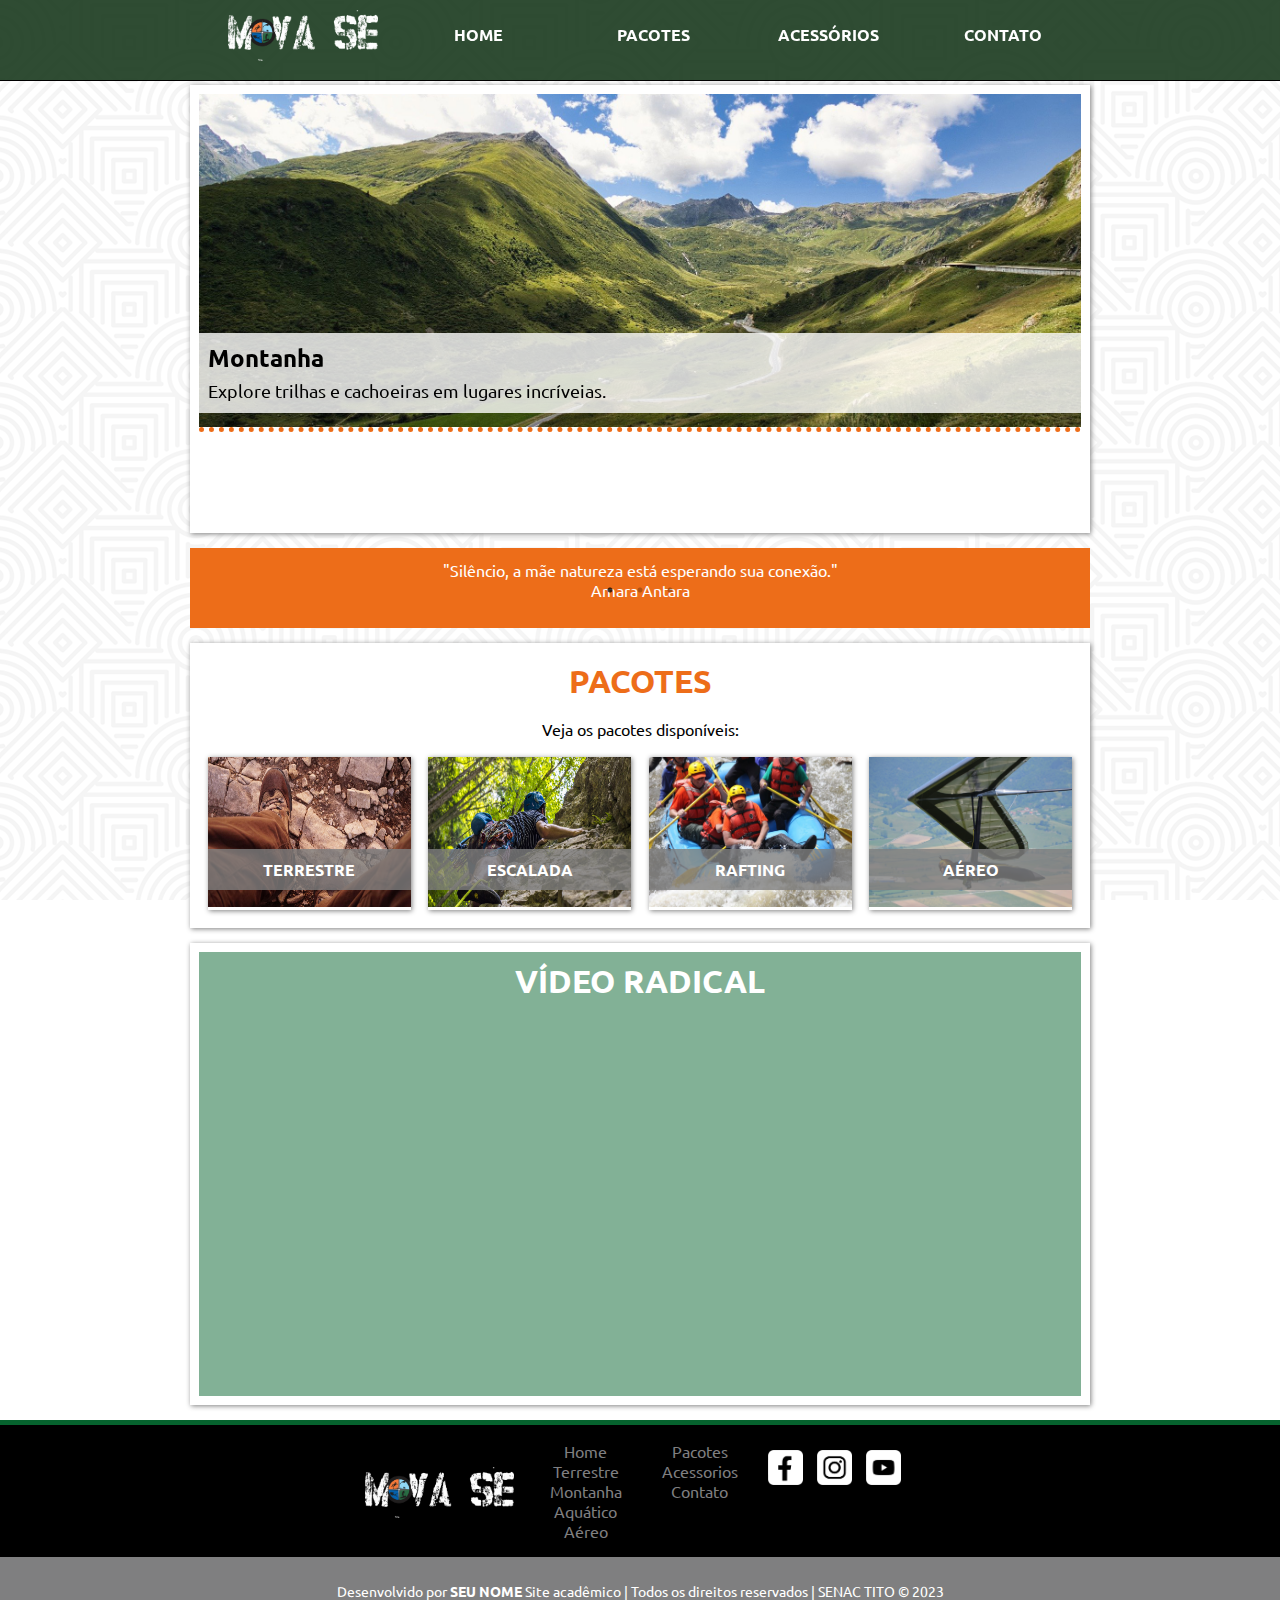
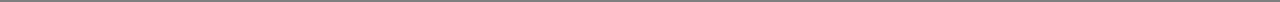
<file: index.html>
<!DOCTYPE html>
<html lang="pt-br">

<head>
    <meta charset="UTF-8">
    <meta http-equiv="X-UA-Compatible" content="IE=edge">
    <meta name="viewport" content="width=device-width, initial-scale=1.0">
    <title>Mova- se [Página principal]</title>
    <meta name="description" content="O mova-se é um site educacional, 
    com a proposta de fazer reservas e pacotes de viagens 
    com esportes radicais.">

<!--CSS do Plugin Slick-->
<link rel="stylesheet" href="slick/slick.css">
<link rel="stylesheet" href="slick/slick-theme.css">


    <!--Buscando o css externo-->
    <link rel="stylesheet" href="css/estilo.css">

    <link rel="preconnect" href="https://fonts.googleapis.com">
    <link rel="preconnect" href="https://fonts.gstatic.com" crossorigin>
    <link href="https://fonts.googleapis.com/css2?family=Ubuntu:wght@300&display=swap" rel="stylesheet">

</head>

<body>
    <header id="topo">
        <div>
            <h1>
                <a href="index.html"><img src="imagem/logo.png" alt="Logotipo"></a>
            </h1>
            <nav>
                <a href="index.html" tabindex="1">Home</a>
                <!--tabindex é utilizado para a acessibilidade-->
                <a href="pacotes.html" tabindex="2">Pacotes</a>
                <a href="acessorios.html" tabindex="3">Acessórios</a>
                <a href="contato.html" tabindex="4">Contato</a>
            </nav>
        </div>
    </header>


    <main id="conteudo">
        <article class="cont-home">
            <div class="destaque" id="destaque">
                <div class="cont-destaque">
                    <img src="imagem/montanha.jpg" alt="Imagem: Vale com montanhas">
                    <div class="text-destaque">
                        <h2>Montanha</h2>
                        <p>Explore trilhas e cachoeiras em lugares incríveias.</p>
                    </div>
                </div>
                <div>
                    <img src="imagem/arvores.jpg" alt="Imagem: Bosque de árvores">
                    <div class="text-destaque">
                        <h2>Terrestre</h2>
                        <p>Explore trilhas e cachoeiras em lugares incríveias.</p>
                    </div>
                </div>
                <div>
                    <img src="imagem/paisagem.jpg" alt="Imagem: Vale com montanhas e rios">
                    <div class="text-destaque">
                        <h2>Aquático</h2>
                        <p>Explore rios e cachoeiras.</p>
                    </div>
                </div>
            </div>
        </article>

        <aside id="frase">
            <p>
                "Silêncio, a mãe natureza está esperando sua conexão."<br>Amara Antara
            </p>
        </aside>

        <article class="card">
            <h2 class="titulo">Pacotes</h2>
            <p>Veja os pacotes disponíveis:</p>
            <div class="card-conteudo">
                <figure>
                    <img src="imagem/capa-terrestre.jpg" alt="Terrestre">
                    <figcaption>terrestre</figcaption>
                </figure>
                <figure>
                    <img src="imagem/escalada.jpg" alt="Escalada">
                    <figcaption>escalada</figcaption>
                </figure>
                <figure>
                    <img src="imagem/rafting.jpg" alt="rafting">
                    <figcaption>rafting</figcaption>
                </figure>
                <figure>
                    <img src="imagem/asa-delta.jpg" alt="aéreo">
                    <figcaption>aéreo</figcaption>
                </figure>
            </div>
        </article>

        <article>
            <div id="video">
                <h2 class="titulo" id="titulo-video">Vídeo Radical</h2>
                <iframe width="100%" height="350" src="https://www.youtube.com/embed/LPO5BZnzuIs" title="YouTube video player" frameborder="0" allow="accelerometer; autoplay; clipboard-write; encrypted-media; gyroscope; picture-in-picture; web-share" allowfullscreen></iframe>
            </div>
        </article>
    </main>
    <footer class="rodape">
        <div class="rodape-conteudo">
            <div id="logo-rodape">
                <a href="index.html"><img src="imagem/logo.png" alt="Logotipo"></a>
            </div>
            <div class="menu-rodape">
                <ul>
                    <li><a href="index.html">Home</a></li>
                    <li><a href="#">Terrestre</a></li>
                    <li><a href="#">Montanha</a></li>
                    <li><a href="#">Aquático</a></li>
                    <li><a href="#">Aéreo</a></li>
                </ul>
            </div>
            <div class="menu-rodape">
                <ul>
                    <li><a href="pacotes.html">Pacotes</a></li>
                    <li><a href="acessorios.html">Acessorios</a></li>
                    <li><a href="contato.html">Contato</a></li>
                </ul>
            </div>
            <div class="redes">
                <aside>
                    <img src="imagem/facebook.png" alt="Logo do Facebook">
                    <img src="imagem/insta.png" alt="Logo do Instagram">
                    <img src="imagem/youtube.png" alt="Logo do Youtube">
                </aside>
            </div>
        </div>
        <div class="assinatura">
            <p>Desenvolvido por <b>SEU NOME</b> Site acadêmico | 
                Todos os direitos reservados | 
                SENAC TITO &copy; 2023</p>

        </div>

    </footer>
    <script src="js/jquery-3.7.1.js"></script>
    <script src="slick/slick.min.js"></script>
    <script>
       $(document).ready(function(){
        $('#destaque').slick({
            autoplay: true,
            autoplaySpeed:4000,
            dots:true,
            arrows:false
        });
       });
    </script>

</body>

</html>
</file>
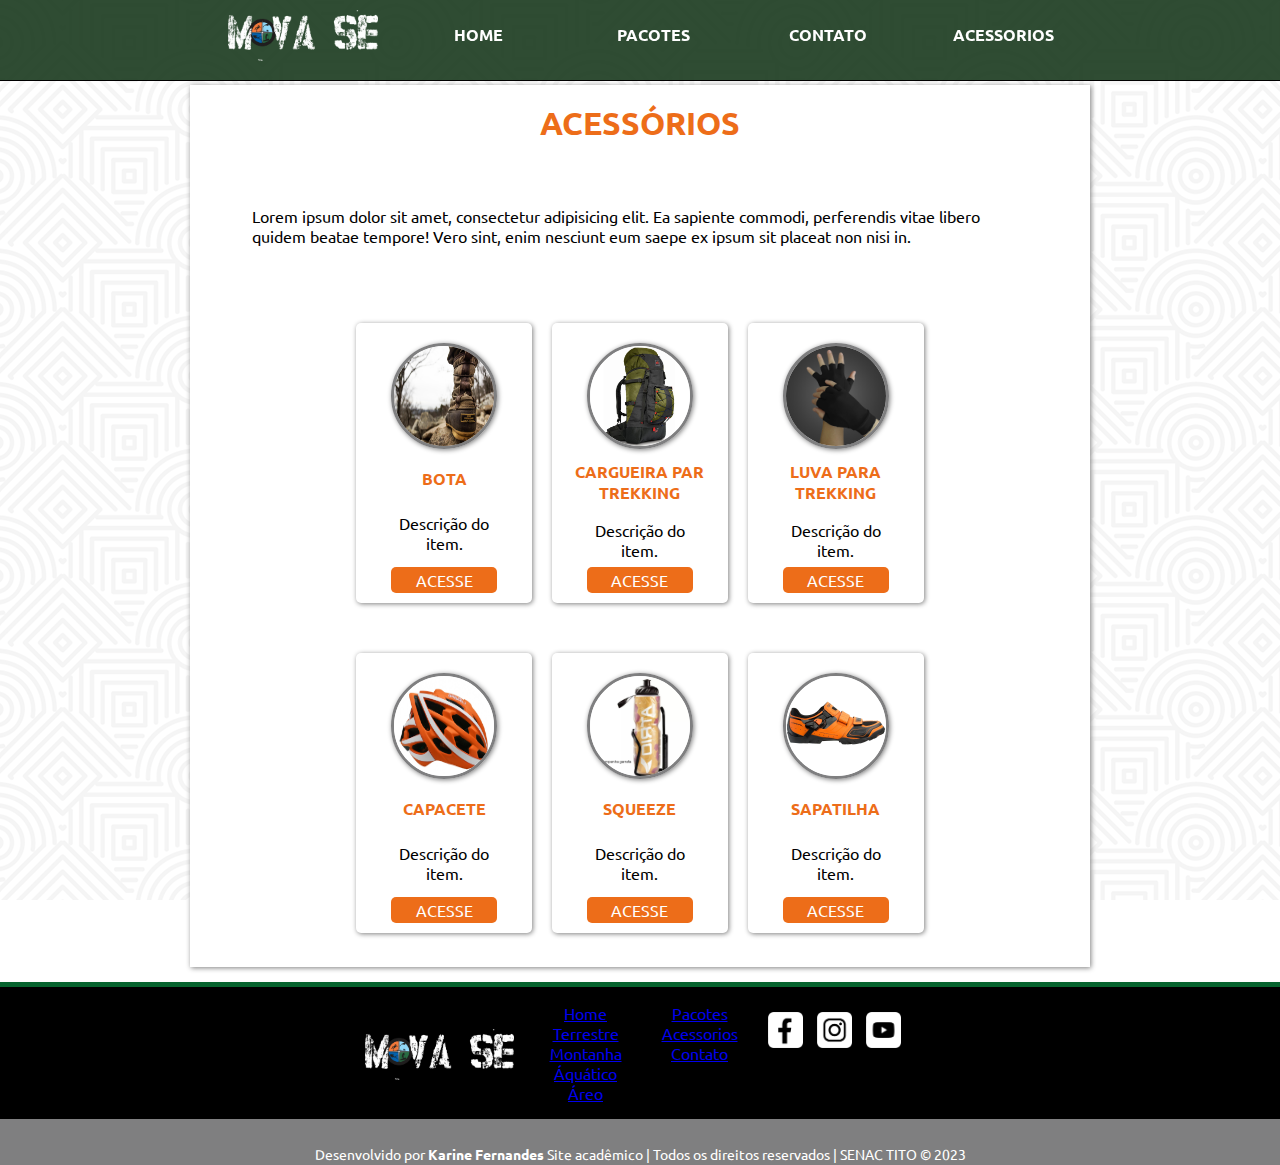
<file: acessorios.html>
<!DOCTYPE html>
<html lang="pt-br">

<head>
    <meta charset="UTF-8">
    <meta http-equiv="X-UA-Compatible" content="IE=edge">
    <meta name="viewport" content="width=device-width, initial-scale=1.0">
    <link rel="stylesheet" href="css/estilo.css">
    <title>Acessorios</title>
</head>

<body>
    <header id="topo">
        <div>
            <h1>
                <a href="index.html"><img src="imagem/logo.png" alt="logotipo"></a>
            </h1>
            <nav>
                <a href="index.html" tabindex="1">Home</a>
                <a href="pacotes.html" tabindex="3">Pacotes</a>
                <a href="contato.html" tabindex="2">Contato</a>
                <a href="acessorios.html" tabindex="4">Acessorios</a>
            </nav>
        </div>
    </header>

    <main id="conteudo">
        <div class="conteudo-info">
            <article>
                <h2 class="titulo">Acessórios</h2>
                <p>Lorem ipsum dolor sit amet, consectetur adipisicing elit. Ea sapiente commodi, perferendis vitae
                    libero quidem beatae tempore! Vero sint, enim nesciunt eum saepe ex ipsum sit placeat non nisi in.
                </p>
                <div class="acessorios">

                    <div class="produtos">
                        <div class="img-produto">
                            <img src="imagem/bota.jpg" alt="produto bota">
                        </div>
                        <h4>Bota</h4>
                        <p>Descrição do item.</p>
                        <div class="acesse">Acesse</div>
                    </div>

                    <div class="produtos">
                        <div class="img-produto">
                            <img src="imagem/mochila.jpg" alt="produto mochila">
                        </div>
                        <h4>Cargueira par trekking</h4>
                        <p>Descrição do item.</p>
                        <div class="acesse">Acesse</div>
                    </div>

                    <div class="produtos">
                        <div class="img-produto">
                            <img src="imagem/luvas.jpg" alt="produto luva">
                        </div>
                        <h4>Luva para trekking</h4>
                        <p>Descrição do item.</p>
                        <div class="acesse">Acesse</div>
                    </div>
                </div>


                <div class="acessorios">

                    <div class="produtos">
                        <div class="img-produto">
                            <img src="imagem/capacete.jpg" alt="produto capacete">
                        </div>
                        <h4>Capacete</h4>
                        <p>Descrição do item.</p>
                        <div class="acesse">Acesse</div>
                    </div>

                    <div class="produtos">
                        <div class="img-produto">
                            <img src="imagem/squeeze.jpg" alt="produto squeeze">
                        </div>
                        <h4>Squeeze</h4>
                        <p>Descrição do item.</p>
                        <div class="acesse">Acesse</div>
                    </div>

                    <div class="produtos">
                        <div class="img-produto">
                            <img src="imagem/sapatilha-escalada.jpg" alt="produto sapatila para escalada">
                        </div>
                        <h4>Sapatilha</h4>
                        <p>Descrição do item.</p>
                        <div class="acesse">Acesse</div>
                    </div>

                </div>

            </article>
        </div>

    </main>

    <footer class="rodape">
        <div class="rodape-conteudo">
            <div id="logo-rodape">
                <a href="index.html"><img src="imagem/logo.png" alt="Logotipo"></a>
            </div>
            <div class="menu_rodape">
                <ul>
                    <li><a href="index.html">Home</a></li>
                    <li><a href="#">Terrestre</a></li>
                    <li><a href="#">Montanha</a></li>
                    <li><a href="#">Áquático</a></li>
                    <li><a href="#">Áreo</a></li>
                </ul>
            </div>

            <div class="menu_rodape">
                <ul>
                    <li><a href="pacotes.html">Pacotes</a></li>
                    <li><a href="acessorios.html">Acessorios</a></li>
                    <li><a href="contato.html">Contato</a></li>
                </ul>
            </div>

            <div class="redes">
                <aside>
                    <img src="imagem/facebook.png" alt=" logo do Facebook">
                    <img src="imagem/insta.png" alt=" logo do Instagram">
                    <img src="imagem/youtube.png" alt=" logo do Youtube">
                </aside>
            </div>
        </div>

        <div class="assinatura">
            <p>Desenvolvido por <b>Karine Fernandes</b> Site acadêmico | Todos os direitos reservados | SENAC TITO
                &copy; 2023</p>
        </div>
    </footer>


</body>

</html>
</file>
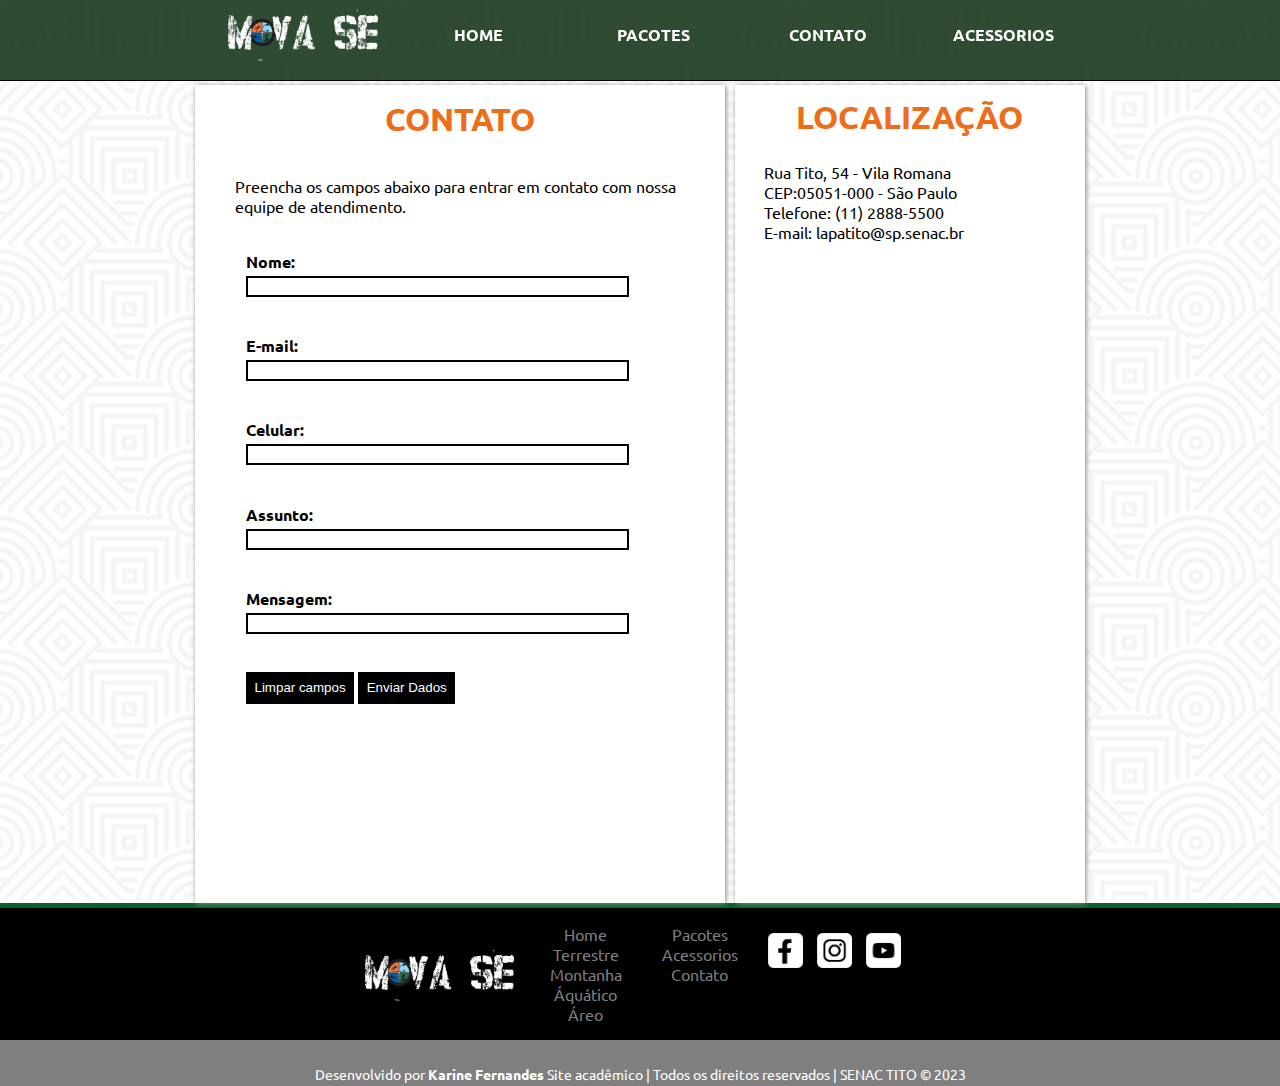
<file: contato.html>
<!DOCTYPE html>
<html lang="pt-br">
<head>
    <meta charset="UTF-8">
    <meta http-equiv="X-UA-Compatible" content="IE=edge">
    <meta name="viewport" content="width=device-width, initial-scale=1.0">
    <link rel="stylesheet" href="css/estilo.css">
    <title>Contato</title>
</head>
<body>
    <header id="topo">
        <div>
            <h1>
                <a href="index.html"><img src="imagem/logo.png" alt="logotipo"></a>
            </h1>
            <nav>
                <a href="index.html" tabindex="1">Home</a>
                <a href="pacotes.html" tabindex="3">Pacotes</a>
                <a href="contato.html" tabindex="2">Contato</a>
                <a href="acessorios.html" tabindex="4">Acessorios</a>
            </nav>
        </div>
    </header>

    <main id="conteudo">
        <div class="conteudo-info" id="conteudo-contato">
            <article class="cont-contato">
                <div class="formulario">
                    <h2 class="titulo">Contato</h2>
                    <p> Preencha os campos abaixo para entrar em contato com nossa equipe de atendimento.</p>
                    <form action="" id="form-contato" method="post">
                        <p>
                            <label for="nome">Nome:</label>
                            <input tabindex="5" required type="text" id="nome" name="nome">
                        </p>

                        <p>
                            <label for="email">E-mail:</label>
                            <input tabindex="6" required type="email" id="email" name="email">
                        </p>

                        <p>
                            <label for="telefone">Celular:</label>
                            <input tabindex="7" required type="tel" id="telefone" name="telefone">
                        </p>

                        <p>
                            <label for="assunto">Assunto:</label>
                            <input tabindex="8" required type="text" id="assunto" name="assunto">
                        </p>

                        <p>
                            <label for="mensagem">Mensagem:</label>
                            <input tabindex="9" id="mensagem" name="mensagem" cols="30" rows="6">
                        </p>

                        <p>
                            <button tabindex="10" id="limpar" type="reset" name="limpar">Limpar campos</button>
                            <button tabindex="11" id="Enviar" name="enviar">Enviar Dados</button>
                        </p>
                    </form>
                </div>
            </article>

            <article class="cont-contato" id="localizacao-end">
                <div class="localização">
                    <h2 class="titulo">Localização</h2>
                    <p>Rua Tito, 54 - Vila Romana<br> CEP:05051-000 - São Paulo<br>Telefone: (11) 2888-5500 <br>E-mail: lapatito@sp.senac.br</p>
                    <iframe src="https://www.google.com/maps/embed?pb=!1m18!1m12!1m3!1d3658.1227059826097!2d-46.694390323739825!3d-23.52808866037254!2m3!1f0!2f0!3f0!3m2!1i1024!2i768!4f13.1!3m3!1m2!1s0x94cef8775663b04f%3A0x923835e9005f8309!2sSenac%20Lapa%20Tito!5e0!3m2!1spt-BR!2sbr!4v1689619535400!5m2!1spt-BR!2sbr" width="400" height="350" style="border:0;" allowfullscreen="" loading="lazy" referrerpolicy="no-referrer-when-downgrade"></iframe>

                </div>

            </article>
        </div>
    </main>

    <footer class="rodape">
        <div class="rodape-conteudo">
            <div id="logo-rodape">
                <a href="index.html"><img src="imagem/logo.png" alt="Logotipo"></a>
            </div>
            <div class="menu-rodape">
                <ul>
                    <li><a href="index.html">Home</a></li>
                    <li><a href="#">Terrestre</a></li>
                    <li><a href="#">Montanha</a></li>
                    <li><a href="#">Áquático</a></li>
                    <li><a href="#">Áreo</a></li>
                </ul>
            </div>

            <div class="menu-rodape">
                <ul>
                    <li><a href="pacotes.html">Pacotes</a></li>
                    <li><a href="acessorios.html">Acessorios</a></li>
                    <li><a href="contato.html">Contato</a></li>
                </ul>
            </div>

            <div class="redes">
                <aside>
                    <img src="imagem/facebook.png" alt=" logo do Facebook">
                    <img src="imagem/insta.png" alt=" logo do Instagram">
                    <img src="imagem/youtube.png" alt=" logo do Youtube">
                </aside>
            </div>
        </div>

        <div class="assinatura">
            <p>Desenvolvido por <b>Karine Fernandes</b> Site acadêmico | Todos os direitos reservados | SENAC TITO &copy; 2023</p>
        </div>
    </footer>


</body>
</html>
</file>
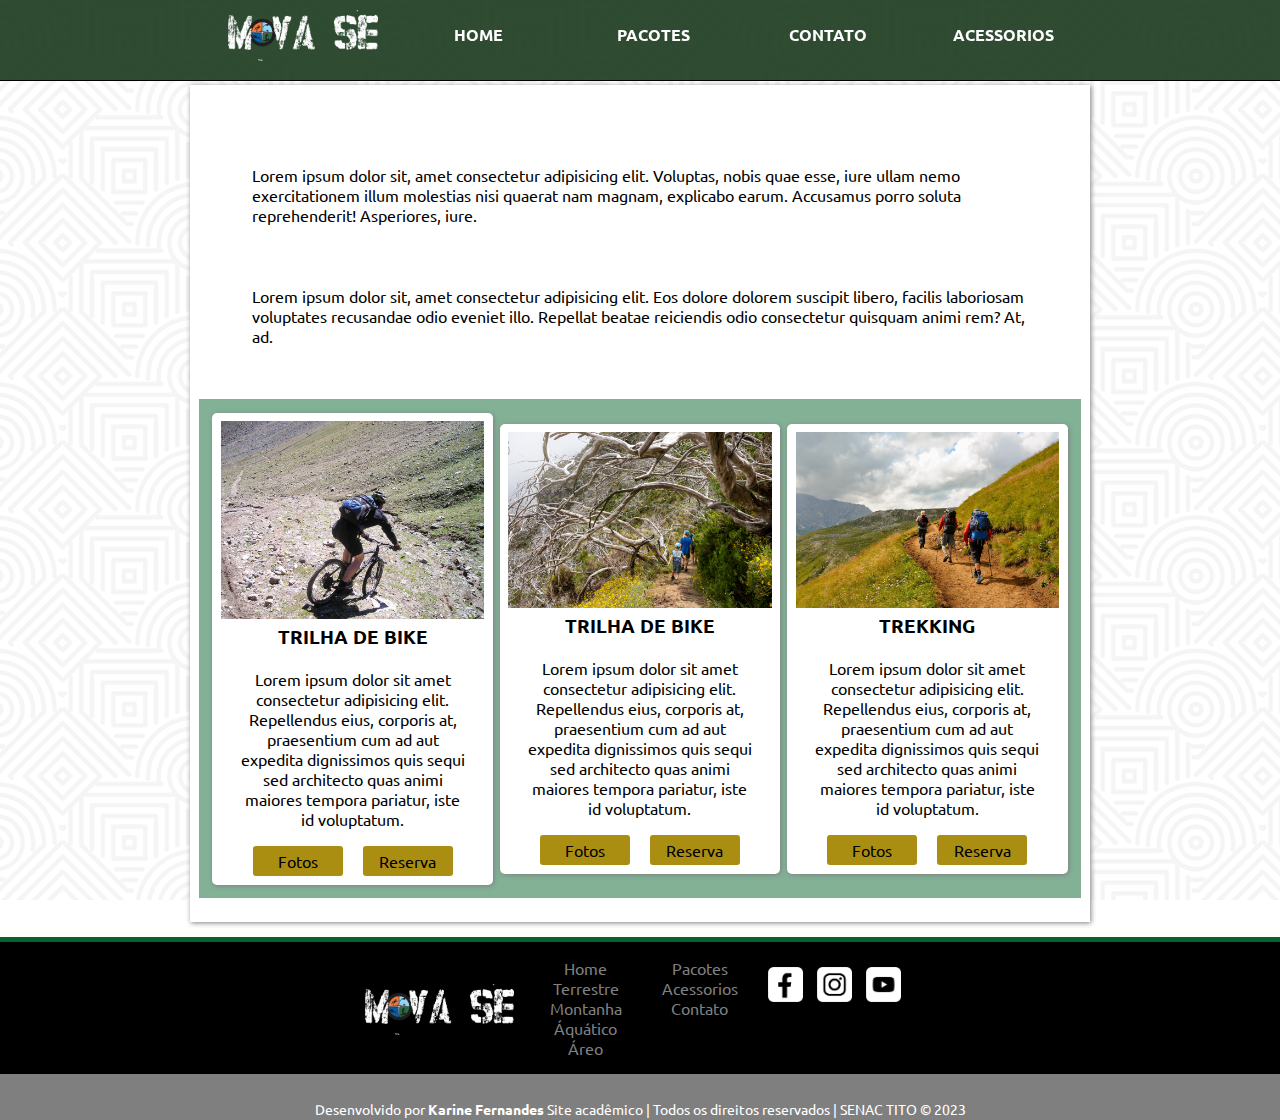
<file: pacotes.html>
<!DOCTYPE html>
<html lang="pt-br">
<head>
    <meta charset="UTF-8">
    <meta http-equiv="X-UA-Compatible" content="IE=edge">
    <meta name="viewport" content="width=device-width, initial-scale=1.0">
    <link rel="stylesheet" href="css/estilo.css">
    <title>Pacotes</title>
</head>
<body>
    <header id="topo">
        <div>
            <h1>
                <a href="index.html"><img src="imagem/logo.png" alt="logotipo"></a>
            </h1>
            <nav>
                <a href="index.html" tabindex="1">Home</a>
                <a href="pacotes.html" tabindex="3">Pacotes</a>
                <a href="contato.html" tabindex="2">Contato</a>
                <a href="acessorios.html" tabindex="4">Acessorios</a>
            </nav>
        </div>
    </header>

    <main id="conteudo">
        <article class="conteudo-info">
            <h2 class="titulo"></h2>
            <p>Lorem ipsum dolor sit, amet consectetur adipisicing elit. Voluptas, nobis quae esse, iure ullam nemo exercitationem illum molestias nisi quaerat nam magnam, explicabo earum. Accusamus porro soluta reprehenderit! Asperiores, iure.</p>
            <p>Lorem ipsum dolor sit, amet consectetur adipisicing elit. Eos dolore dolorem suscipit libero, facilis laboriosam voluptates recusandae odio eveniet illo. Repellat beatae reiciendis odio consectetur quisquam animi rem? At, ad.</p>
            <div class="card" id="card-pacote">
                <section class="card-pacote-info">
                    <img src="imagem/mountain-bike.jpg">
                    <h3>TRILHA DE BIKE</h3>
                    <P>Lorem ipsum dolor sit amet consectetur adipisicing elit. Repellendus eius, corporis at, praesentium cum ad aut expedita dignissimos quis sequi sed architecto quas animi maiores tempora pariatur, iste id voluptatum.</P>
                    <div class="pac-flex">
                        <div class="pac-fotos"><a href="#">Fotos</a></div>
                        <div class="pac-reserva"><a href="#">Reserva</a></div>
                    </div>
                </section>

                <section class="card-pacote-info">
                    <img src="imagem/trilha2.jpg" alt="">
                    <h3>TRILHA DE BIKE</h3>
                    <P>Lorem ipsum dolor sit amet consectetur adipisicing elit. Repellendus eius, corporis at, praesentium cum ad aut expedita dignissimos quis sequi sed architecto quas animi maiores tempora pariatur, iste id voluptatum.</P>
                    <div class="pac-flex">
                        <div class="pac-fotos"><a href="#">Fotos</a></div>
                        <div class="pac-reserva"><a href="#">Reserva</a></div>
                    </div>
                </section>

                <section class="card-pacote-info">
                    <img src="imagem/trilha.jpg" alt="TREKKING">
                    <h3>TREKKING</h3>
                    <P>Lorem ipsum dolor sit amet consectetur adipisicing elit. Repellendus eius, corporis at, praesentium cum ad aut expedita dignissimos quis sequi sed architecto quas animi maiores tempora pariatur, iste id voluptatum.</P>
                    <div class="pac-flex">
                        <div class="pac-fotos"><a href="#">Fotos</a></div>
                        <div class="pac-reserva"><a href="#">Reserva</a></div>
                    </div>
                </section>

            </div>
        </article>
    
    </main>

    <footer class="rodape">
        <div class="rodape-conteudo">
            <div id="logo-rodape">
                <a href="index.html"><img src="imagem/logo.png" alt="Logotipo"></a>
            </div>
            <div class="menu-rodape">
                <ul>
                    <li><a href="index.html">Home</a></li>
                    <li><a href="#">Terrestre</a></li>
                    <li><a href="#">Montanha</a></li>
                    <li><a href="#">Áquático</a></li>
                    <li><a href="#">Áreo</a></li>
                </ul>
            </div>

            <div class="menu-rodape">
                <ul>
                    <li><a href="pacotes.html">Pacotes</a></li>
                    <li><a href="acessorios.html">Acessorios</a></li>
                    <li><a href="contato.html">Contato</a></li>
                </ul>
            </div>

            <div class="redes">
                <aside>
                    <img src="imagem/facebook.png" alt=" logo do Facebook">
                    <img src="imagem/insta.png" alt=" logo do Instagram">
                    <img src="imagem/youtube.png" alt=" logo do Youtube">
                </aside>
            </div>
        </div>

        <div class="assinatura">
            <p>Desenvolvido por <b>Karine Fernandes</b> Site acadêmico | Todos os direitos reservados | SENAC TITO &copy; 2023</p>
        </div>
    </footer>


</body>
</html>
</file>
<file: css/estilo.css>
@charset "utf-8";
@import url('https://fonts.googleapis.com/css2?family=Ubuntu:wght@300&display=swap');

/*
Criando regras usando o fluxo de trabalho MOBILE FIRST

Todas as regras declaradas a partir deste ponto serão voltadas ao site com 
telas  mobile/pequenas.

Posteriomente, criaremos as Medias Queries com somente os ajustes necessários
para a exibição de em telas grandes/desktop.

OBS: regras criadas nesta abordagem, também serão válidas para o site como
um todo, ou seja, independente do tamanho da tela que será exibido.

*/
/*Regras gerais*/
body {
    font-family: 'Ubuntu', sans-serif;
    background-image: url(../imagem/hypnotize.png);
    background-attachment: fixed;
    margin: 0;
    padding: 0;
    width: 100%;
}

h1,
h2,
h3,
h4,
p,
figure {
    margin: 0;
    padding: 0;
}

img {
    max-width: 100%;
}

/*Regras para o topo*/
#topo {
    background-color: rgba(24, 56, 29, 0.9);
    border-bottom: solid 1px;
    text-align: center;
    margin-bottom: 15px;
}

h1 img {
    margin-top: 5px;
    width: 200px;
}

nav {
    min-height: 40px;
    display: flex;
    justify-content: center;
    align-content: center;
    text-transform: uppercase;
    font-weight: bold;
    line-height: 40px;
    padding-left: 1%;
}

nav a:link,
nav a:visited {
    text-decoration: none;
    color: white;
    transition: background-color 1s;
    padding: 14px 25px;
    min-height: inherit;
    display: flex;
    justify-content: center;
    align-items: center;
    width: 23%;
}

nav a:hover,
nav a:focus {
    background-color: #A98E12;
    color: #000;
    transition: background-color 1s;
    border-radius: 5%;
}

/*Regras do Rodapé*/
.rodape {
    border-top: solid #06632E 5px;
    background-color: #000;
    color: #7F7F80;
    text-align: center;
    width: 100%;
}

.rodape p {
    font-size: 14px;
}

.rodape aside {
    margin: 25px;
}

.rodape img {
    margin-left: 5px;
    margin-right: 5px;
}

.rodape-conteudo {
    display: flex;
    justify-content: center;
    align-content: center;
}

.rodape-conteudo ul {
    list-style: none;
}

#logo-rodape {
    min-width: 146px;
    width: 150px;
    margin-top: 42px;
    margin-left: 10px;
}

.menu-rodape a {
    text-decoration: none;
    color: #7F7F80;
}

.menu-rodape a:hover {
    color: #fff;
}

.redes img {
    min-width: 35px;
    width: 35px;
}

.redes ul {
    display: flex;
    text-align: center;
}

.redes li {
    width: 15%;
    padding: 3%;
}

.assinatura {
    color: #fff;
    background-color: #7F7F80;
    text-align: center;
    height: 50px;
    padding: 1%;
}

.assinatura p {
    padding-top: 3%;
}

/*Regra para a área de conteúdo principal.
Definimos uma largura máxima um pouco menor do que a tela 
toda e centralizamos com a margem em automático. */
#conteudo {
    max-width: 95%;
    margin: auto;
}

#conteudo article {
    background-color: white;
    margin: 15px 0;
    padding: 1%;
    box-shadow: grey 1px 1px 5px;
}

#conteudo h2,
#conteudo h3,
#conteudo p {
    padding: 1%;
}

.titulo {
    font-size: 2em;
    color: #ED6D19;
    text-align: center;
    text-transform: uppercase;
}

.destaque img {
    border-bottom: dotted #ED6D19 5px;
}

.text-destaque {
    position: relative;
    background-color: rgba(255, 255, 255, 0.8);
    height: 80px;
    bottom: 100px;
    margin-top: 5px;
    width: 100%;
}

.text-destaque h2 {
    color: #000 !important;
    /* friza o efito aplicado, cancelando todos os outros.*/
    margin-top: 5px;
    padding: 5px 0 3px 50px;
}

.text-destaque p {
    margin-top: 5px;
    font-size: 1.1em;
    padding: 0 0 5px 50px;
}

.cont-home{
    height: 290px;
}


#frase {
    color: #fff;
    background-color: #ED6D19;
    text-align: center;
    height: 80px;
}

#frase p {
    font-size: 1em;
    padding: 12px;
}

/*21/08 - Regras para os articles contidos no #conteudo*/

.card {
    margin: 15px 0;
    padding: 5%;
}

.card p {
    text-align: center;
    padding: 1% 0 2% 0;
}

.card-conteudo figure {
    margin: 1%;
    position: relative;
    box-shadow: grey 1px 1px 5px;
}

.card-conteudo figcaption {
    position: absolute;
    left: 0;
    bottom: 20px;
    width: 100%;
    background-color: rgba(127, 127, 128, 0.8);
    color: white;
    padding: 10px 0;
    text-align: center;
    font-weight: bold;
    text-transform: uppercase;
}

.card-conteudo figure img {
    /*efeito ao passar o mouse de transição*/
    transition: 1s;
    filter: opacity(1);
}

.card-conteudo a:hover img,
.card-conteudo a:focus img {
    filter: opacity(0.6);
}

#titulo-video {
    color: #fff;
    padding: 15px;
}

#video {
    width: 100%;
    background-color: rgba(6, 99, 46, 0.5);
    text-align: center;
}

iframe {
    margin: auto;
    max-width: 80%;
    display: block;
    padding: 2% 0;
}

/*Regras para o formulário*/
#form-contato {
    margin: auto;
    max-width: 700px;
    width: 95%;
}

#form-contato input,
#form-contato textarea {
    border: solid 2px black;
    width: 375px;
    margin: 4px auto;
}

/*Regra para o label (rótulo dos campos)*/
#form-contato label {
    font-weight: bold;
}

/*Regras para o botão*/
#form-contato button {
    border: none;
    padding: 2%;
    background-color: #000;
    color: white;
}

#form-contato button:hover,
#form-contato button:focus {
    background-color: #ED6D19;
    cursor: pointer;
    /*Cursor mãozinha*/
}

.conteudo-info p {
    margin: 5%;
}

.localizacao p {
    text-align: center;
}


/*Página pacote*/
#card-pacote {
    background-color: rgba(6, 99, 46, 0.5);
    /* display: flex;*/
    padding: 10px;
    text-align: center;
}

.card-pacote-info {
    background-color: #fff;
    border-radius: 5px;
    padding: 1%;
    box-shadow: grey 1px 1px 5px;
    margin: 20px auto;
    max-width: 300px;
}

.pac-fotos,
.pac-reserva {
    background-color: #A98E12;
    color: #000;
    width: 80px;
    border-radius: 3px;
    text-align: center;
    padding: 5px;
}

.pac-flex {
    display: flex;
    margin-top: 15px;
    justify-content: center;
    gap: 20px;
}

.pac-fotos a:hover,
.pac-reserva a:hover {
    background-color: #ecda87;
    color: #fff;
    transition: background-color 1s;
    border-radius: 5%;
}

.pac-fotos a:link,
.pac-reserva a:link,
.pac-fotos a:visited,
.pac-reserva a:visited {
    color: #000;
    transition: background-color 0.5s;
    min-height: inherit;
    padding: 1px 8px;
    text-decoration: none;
}

/*23/08/2023*/

.acessorios {

    margin: auto;
    padding: 15px;
}

.produtos img {
    max-width: 100px;
    border: solid #7F7F80 3px;
    border-radius: 100%;
    box-shadow: grey 1px 1px 5px;

}

.produtos {
    box-shadow: grey 1px 1px 5px;
    text-align: center;
    padding: 20px;
    width: 360px;
    height: 200px;
    margin: 10px;
    border-radius: 5px;
}

.produtos h4 {
    color: #ED6D19;
    text-transform: uppercase;
}

.img-produto img {
    width: 100px;
    height: 100px;
}

.acesse {
    text-transform: uppercase;
    background-color: #ED6D19;
    width: 100px;
    height: 20px;
    padding: 3px;
    margin: -10px auto;
    border-radius: 5px;
    color: #fff;
}

/*Trabalhando com  as medias queries
Regras com ajustes para a visualização do site/conteúdo em tamanhos de telas
maiores (breackpoints)*/

/*1º Breackpoints*/

@media (min-width:700px) {
    #topo {
        position: fixed;
        width: 100%;
        top: 0;
        height: 80px;
        z-index: 1000;
        /*Joga o elemento(topo) para cima de todos os 
    outros elementos da pagina*/
    }

    #topo div {
        display: flex;
        justify-content: center;
        align-items: center;
    }

    h1 {
        margin-left: 3%;
        margin-top: 5px;
        width: 150px;
    }

    nav {
        width: 100%;
    }

    #conteudo {
        margin-top: 85px;
    }

    .assinatura {
        height: 20px;
    }

    .assinatura p {
        padding-top: 1%;
    }

    .card-conteudo {
        display: flex;
        justify-content: center;
        align-items: center;
    }
    #card-pacote{
        display: flex;
        justify-content: center;
        align-items: center;
    }
    .card-pacote-info{
        margin: 0.4%;
    }
    .acessorios{
        margin: 0 15%;
    }
    .cont-home{
        height: 370px;
    }
}

/*2º Breackpoints*/

@media (min-width:850px) {
.card-conteudo figure img{
    height: 150px;
    width: 210px;
}

.text-destaque h2{
    margin-top: -4px;
}
.text-destaque p{
    margin-top: -11px;
}

.acessorios{
    display: flex;
    justify-content: center;
    align-content: center;
}

.produtos{
    height: 240px;
    display: flex;
    flex-direction: column;
    justify-content: space-between;
}

#conteudo-contato{
    display: flex;
    justify-content: center;
    align-items: center;
}

#conteudo-contato article{
    margin: auto 5px;
}
.cont-contato{
    height: 800px;
}
.localizacao iframe{
    height: 500px;
}
}

@media (min-width:900px) {
    nav{
        width: 700px;
    }
    #conteudo{
        width: 900px;
    }
   .cont-home{
    height: 430px;
   }
}
</file>
